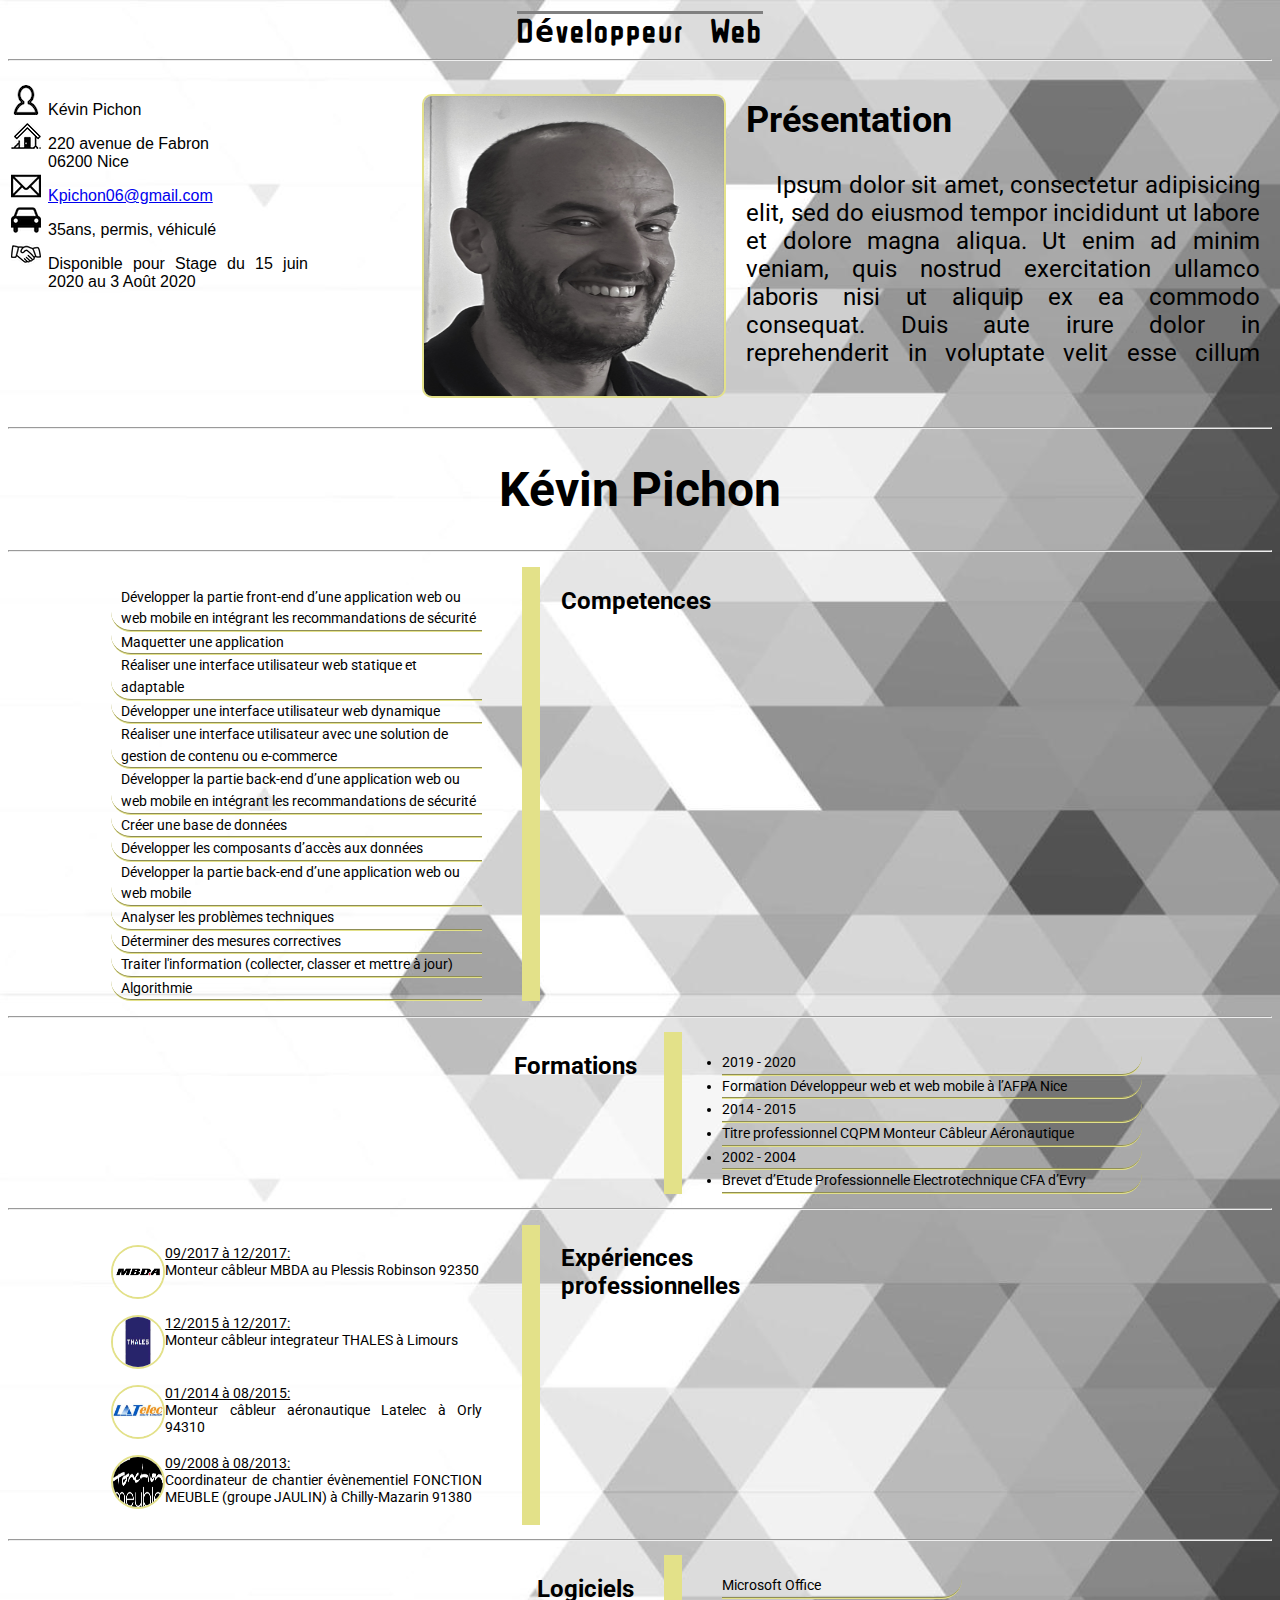
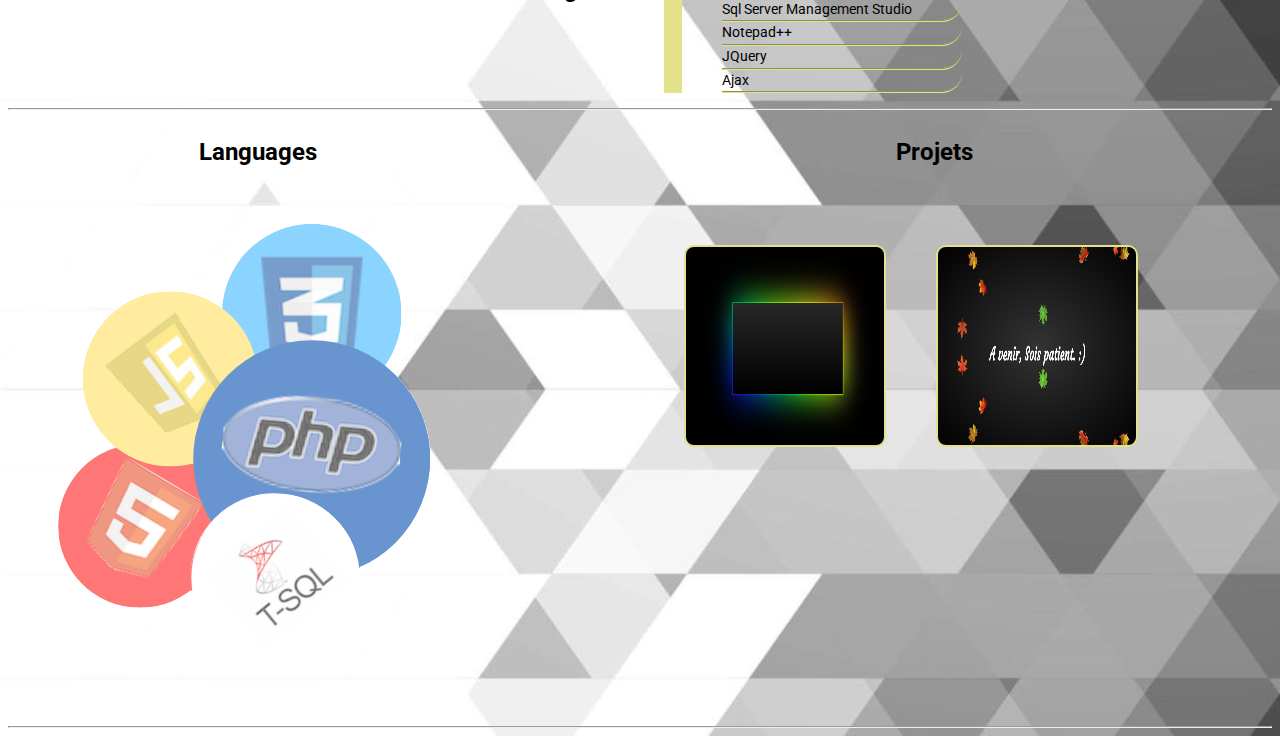
<file: cvHtmlCss/index.html>
<!DOCTYPE html>
<html lang="fr">
	<head>
		<title>CV Pichon</title>
		<meta charset="utf-8">
		<link href="style.css" rel="stylesheet">
		<link href="https://fonts.googleapis.com/css?family=Open+Sans" rel="stylesheet">
		<link href="https://fonts.googleapis.com/css?family=Roboto" rel="stylesheet">
		<link href="https://fonts.googleapis.com/css?family=ZCOOL+QingKe+HuangYou&display" rel="stylesheet">
	</head>
<body>

	<h3 id="accueil">développeur Web</h3>
	<hr />
	<header>
		<div id="identity">
		<ul>
			<li>Kévin Pichon</li>
			<li>220 avenue de Fabron</li>															
			<li>06200 Nice</li>
			<li><a href="mailto:Kpichon06@gmail.com">Kpichon06@gmail.com</a></li>
			<li>35ans, permis, véhiculé</li>
			<li>Disponible pour Stage du 15 juin 2020 au 3 Août 2020</li>
		</ul>
		</div>

		<div id="header">
		<img src="img/photoKevin.jpg" alt="photo de Kévin">
		<div id="presentation">
			<h2>Présentation</h2>
				<p>Ipsum dolor sit amet, consectetur adipisicing elit, sed do eiusmod
				tempor incididunt ut labore et dolore magna aliqua. Ut enim ad minim veniam,
				quis nostrud exercitation ullamco laboris nisi ut aliquip ex ea commodo
				consequat. Duis aute irure dolor in reprehenderit in voluptate velit esse
				cillum dolore eu fugiat nulla pariatur. Excepteur sint occaecat cupidatat non
				proident, sunt in culpa qui officia deserunt mollit anim id est laborum.</p>
		</div>
		</div>
	</header>
	<hr />
									<h1>Kévin Pichon</h1>
	<hr />
	
	<div class="blocComp">
		<h2 class="hborderComp">Competences</h2>		<!--coté droite -->
		<ul>
			<li>Développer la partie front-end d’une application web ou web mobile en intégrant les recommandations de sécurité</li>
			<li>Maquetter une application</li>
			<li>Réaliser une interface utilisateur web statique et adaptable</li>
			<li>Développer une interface utilisateur web dynamique</li>
			<li>Réaliser une interface utilisateur avec une solution de gestion de contenu ou e-commerce</li>
			<li>Développer la partie back-end d’une application web ou web mobile en intégrant les recommandations de sécurité</li>
			<li>Créer une base de données</li>
			<li>Développer les composants d’accès aux données</li>
			<li>Développer la partie back-end d’une application web ou web mobile</li>
			<li>Analyser les problèmes techniques</li>
			<li>Déterminer des mesures correctives</li>
			<li>Traiter l'information (collecter, classer et mettre à jour)</li>
			<li>Algorithmie</li>
		</ul>
	</div>
	<hr />
	<div class="blocForm">
		<h2 class="hborderForm">Formations</h2>		<!--coté gauche -->
		<ul>
			<li>2019 - 2020 </li>
				<li>Formation Développeur web et web mobile à l’AFPA Nice </li>
			<li>2014 - 2015	</li>
				<li>Titre professionnel CQPM Monteur Câbleur Aéronautique</li>			
			<li>2002 - 2004 </li>
				<li>Brevet d’Etude Professionnelle Electrotechnique CFA d’Evry</li>
		</ul>
	</div>
<hr />
	<div class="blocPro">
		<h2 class="hborderPro">Expériences professionnelles</h2>		<!--coté droite -->
		<ul>
			
			<div class="societe">	
			<li><a href="https://www.mbda-systems.com/careers/hr-france/" target="_blank"><img src="img/logo/logoMbda.jpg"></a></li>
				<li><span class="dateLine">09/2017 à 12/2017:</span></li>
					<li>Monteur câbleur MBDA au Plessis Robinson 92350</li>
			</div>
			<div class="societe">	
			<li><a href="https://www.pagesjaunes.fr/pros/52023853" target="_blank"><img src="img/logo/logoThales.jpg"></a></li>
				<li><span class="dateLine">12/2015 à 12/2017:</span></li>
					<li>Monteur câbleur integrateur THALES à Limours</li>
			</div>
			<div class="societe">
			<li><a href="https://www.latecoere.aero/" target="_blank"><img src="img/logo/logoLatelec.jpg"></a></li>
				<li><span class="dateLine">01/2014 à 08/2015:</span></li>
					<li>Monteur câbleur aéronautique Latelec à Orly 94310</li>
			</div>
			<div class="societe">
			<li><a href="https://www.fonctionmeuble.com/" target="_blank"><img src="img/logo/logoFm.jpg"></a></li>
				<li><span class="dateLine">09/2008 à 08/2013:</span></li>
					<li>Coordinateur de chantier évènementiel FONCTION MEUBLE (groupe JAULIN) à Chilly-Mazarin 91380</li>
			</div>
		</ul>
	</div>
<hr />
	<div class="blocLog">
		<h2 class="hborderLog">Logiciels</h2>		<!--coté gauche -->
		<ul>
			<li>Microsoft Office </li>
			<li>Sql Server Management Studio</li>										
			<li>Notepad++</li>
			<li>JQuery </li>
			<li>Ajax</li>
		</ul>
	</div>
<hr />
<div id="inline">
	<div id="languages">
		<h2>Languages</h2>
	
		<img src="img/logo/logoLanguages.png">
	
	</div>

	<div id="projets">
		<h2>Projets</h2>

		<a href="projet1.html" target="_blank"><img src="img/imageProjet1.png"></a>
		<a href="projet2.html" target="_blank"><img src="img/imageProjet2.png"></a>
	</div>
</div>
<hr />
<footer>
	


</footer>
</body>
</html>
</file>
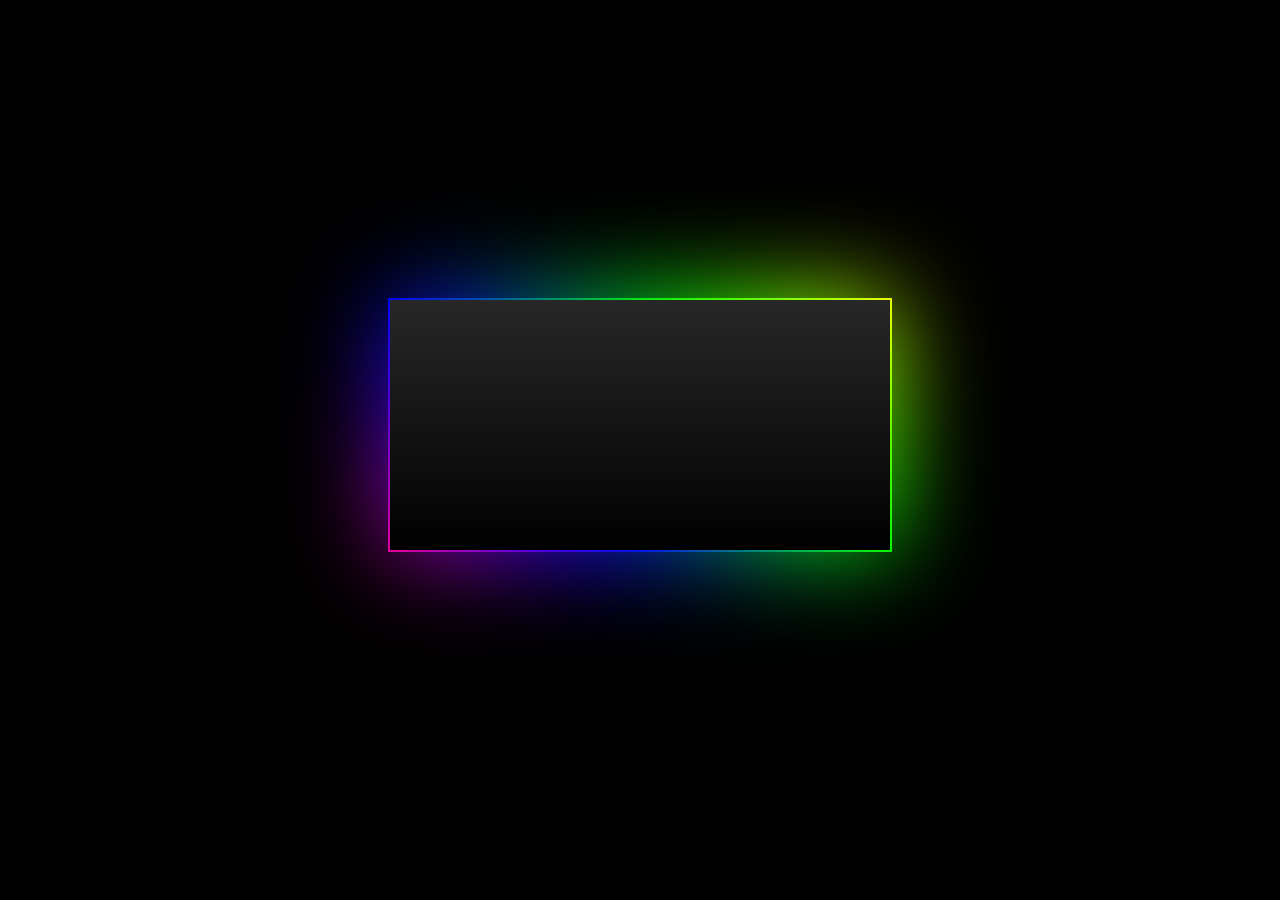
<file: cvHtmlCss/projet1.html>
<html lang="fr">
<head>
<meta charset="UTF-8">


<title>Pichon En construction</title>
<style>
body {
  margin: 0;
  padding: 0;
  background-color: #000;
}

.block {
  position: relative;
  margin: 300px auto 0;
  width: 500px;
  height: 250px;
  background: linear-gradient(0deg, #000, #272727);
}

.block:before, .block:after {
  content: '';
  position: absolute;
  left: -2px;
  top: -2px;
  background: linear-gradient(45deg, #fb0094, #0000ff, #00ff00,#ffff00, #ff0000, #fb0094, 
    #0000ff, #00ff00,#ffff00, #ff0000);
  background-size: 400%;
  width: calc(100% + 4px);
  height: calc(100% + 4px);
  z-index: -1;
  animation: steam 20s linear infinite;
}

@keyframes steam {
  0% {
    background-position: 0 0;
  }
  50% {
    background-position: 400% 0;
  }
  100% {
    background-position: 0 0;
  }
}

.block:after {
  filter: blur(50px);
}
</style>
<script>
  window.console = window.console || function(t) {};
</script>
<script>
  if (document.location.search.match(/type=embed/gi)) {
    window.parent.postMessage("resize", "*");
  }
</script>
</head>
<body translate="no">
<div class="block"></block>
</body>
</html>
</file>
<file: cvHtmlCss/style.css>
body{
	font-family:'Roboto','ZCOOL QingKe HuangYou','Open Sans','serif','sans-serif';
	/*font-family:'Open Sans','Roboto','ZCOOL QingKe HuangYou','serif','sans-serif';*/
	background: url(img/banniereNoirBlanc1.jpg);
	background-size: 100%;

}
#accueil{
	font-family:'ZCOOL QingKe HuangYou','Open Sans','Roboto','serif','sans-serif';
	font-size: 2em;
	text-decoration:overline;
	text-decoration-color: grey;
	word-spacing: 20px;
	letter-spacing: 2px;
	text-transform: capitalize;
	width: 400px;
	margin:0 auto;
	text-align: center;

}
						/*HEADER*/
header{
    background-size: 100%;
	width: 100%;
	height:350px;
}
header #identity, img, #intro{
	float:left;
}
#header{
	position: absolute;
	left: 33%;
}
#identity{
	width: 300px;
	height: 200px;
	text-align: justify;
}
#identity li{
    font-family: Verdana, sans-serif;
}
#identity li:first-child{
		list-style-image : url(img/icon/iconProfil.png);	
}
#identity li:nth-child(2){
	list-style-image : url(img/icon/iconHome.png);
}
#identity li:nth-child(3){
	list-style-type: none;
}
#identity li:nth-child(4){
	list-style-image : url(img/icon/iconMail.png);
}
#identity li:nth-last-child(2){
	list-style-image : url(img/icon/iconAuto.png);
}
#identity li:last-child{
	list-style-image : url(img/icon/iconMain.png);
}
header img{
	margin-top: 25px;
	border: 2px solid #E3E189;
	border-radius: 10px;
	width: 300px;
	height:300px;
}
#presentation{

	font-size: 1.5em;
	padding-left: 20px;
	padding-right: 20px;
	overflow:auto;
	height:300px;
}
#presentation p{
	text-indent: 30px;
	text-align: justify;
}
	
							/*FIN HEADER*/

h1{
	text-align: center;
	font-size: 3em;
}

.blocD{
	position: relative;
	left:33%;
	width: 1000px;
}
.hborderD{
	float: left;
	width: 20%;
	text-align: right;
	

}
.blocD ul{
	list-style: none;
	margin-left: 220px;
	padding-top: 20px;	
	width: 60%;
	font-size: 0.9em;
	border-left: 5mm solid #E3E189;
	text-align: left;
}

.blocComp{
	position: relative;
	left:5%;
	width: 700px;

}
.hborderComp{
	float: right;
	width: 30%;
	text-align: left;	
}
.blocComp ul{


	margin-right: 220px;
	padding-top: 20px;
	padding-right: 40px;
	width: 53%;
	font-size: 0.9em;
	border-right: 5mm solid #E3E189;
	text-align: left;
}
.blocComp ul li{

	padding-left: 10px;
	list-style: none;	
	line-height:150%;
	border-width:0px 0px 2px 0px;  
	border-style:groove;
	border-color: #E3E189;
	border-bottom-left-radius:20px;
}

.blocForm{
	position: relative;
	left:40%;
	width: 600px;
}
.hborderForm{
	float: left;
	width: 20%;
	text-align: right;
}
.blocForm ul{
	margin-left: 25%;
	padding-top: 20px;	
	width: 70%;
	font-size: 0.9em;
	border-left: 5mm solid #E3E189;
	text-align: left;
}
.blocForm ul li{
line-height:150%;
	border-width:0px 0px 2px 0px;  
	border-style:groove;
	border-color: #E3E189;
	border-bottom-right-radius:20px;
}
.blocPro{
	position: relative;
	left:5%;
	width: 700px;

}
.hborderPro{
	float: right;
	width: 30%;
	text-align: left;	
}
.blocPro ul{
	list-style: none;
	margin-right: 220px;
	padding-top: 20px;
	padding-right: 40px;
	width: 53%;
	font-size: 0.9em;
	border-right: 5mm solid #E3E189;
	text-align: right;
}
li img{
	border:2px solid #E3E189;
	border-radius: 100%;
	width: 50px;	
	height:50px;
}
.dateLine{	
	text-decoration: underline;
	text-align: left;
}
.societe{
	height: 70px;
	text-align: justify;
}
.societe li [class]:first-child{

}
.blocLog{
	position: relative;
	left:40%;
	width: 600px;
}
.hborderLog{
	float: left;
	width: 20%;
	text-align: right;
}
.blocLog ul{
	list-style: none;
	margin-left: 25%;
	padding-top: 20px;	
	width: 40%;
	font-size: 0.9em;
	border-left: 5mm solid #E3E189;
	text-align: left;
}
.blocLog ul li{
line-height:150%;
	border-width:0px 0px 2px 0px;
	border-style:groove;
	border-color: #E3E189;
	border-bottom-right-radius:20px;
}

#languages{
	text-align: center;
	float: left;
}
#projets{
	display: inline-block;
	position: relative;
	left:10%;
	width: 600px;
	height: 600px;
	text-align: center;
}
#projets img{
	margin-top: 10%;
	margin-left: 50px;
	border: 2px solid #E3E189;
	border-radius: 10px;
	width: 33%;
	height: 33%;
}
</file>
